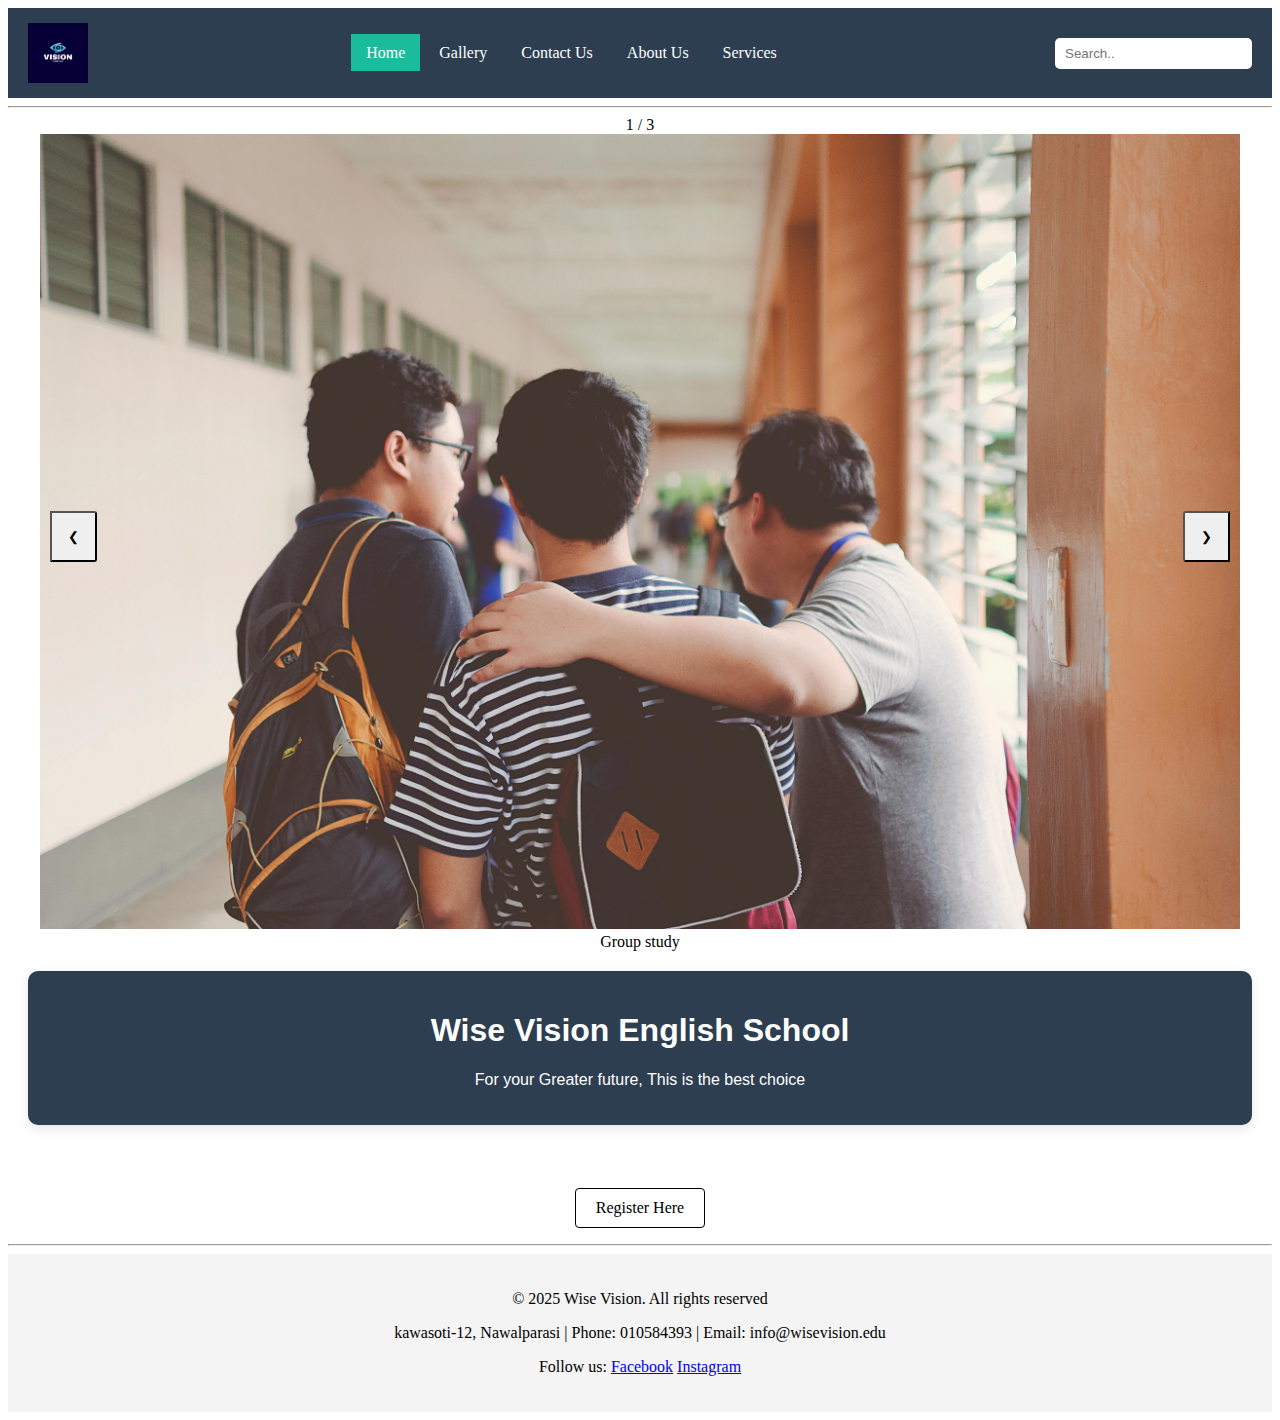
<file: html/index.html>
<!DOCTYPE html>
<html lang="en">
<head>
    <meta charset="UTF-8">
    <meta name="viewport" content="width=device-width, initial-scale=1.0">
    <title>Home Page</title>
   

<link rel="stylesheet" href= "../css/navigation.css">
<link rel="stylesheet" href= "../css/slideshow.css">
<style>
    .register
    {
        text-align: center;
        margin-top: 5%;
     
    }
    .register a
    {
        text-decoration: none;
        color: #000;
        padding: 10px 20px;
        border: 1px solid #000;
        border-radius: 4px;
        display: inline-block;
    }

    .register a:hover
    {
        background: #000;
        color: #fff;
    }

    .intro-section
    {
        text-align: center;
        border-radius: 10px;
        box-shadow: 0 4px 12px rgba(0, 0, 0, 0.1);
        font-family: 'Segoe UI', Tahoma, Geneva, Verdana, sans-serif;
        background-color: #2c3e50;
        color: white;
        padding: 20px;
        margin: 20px;
    }
</style>


</head>
<body>
    <header class="header">
        <div class="topnav">
            <img class= "logo" src="../images/logoforIT.png" alt="logo of school" width="50px">
        <nav>
            <a class= "active" href="index.html">Home</a>
            <a href="gallery.html">Gallery</a>
            <a href="Contact_Us.html">Contact Us</a>
            <a href="about.html">About Us</a>
            <a href="services.html">Services</a>
        </nav>
        <input type="text"  class="searchengine" placeholder="Search..">
    </div>
    </header>
    <hr>


    <div class="slideshow-container">
        <div class="mySlides fade">
            <div class="numbertext">1  /  3</div>
            <img src="../images/img1.jpg" style="width: 100%;">
            <div class="text">Group study</div>
        </div>

        <div class="mySlides fade">
            <div class="numbertext"> 2 / 3</div>
            <img src="../images/img2.jpg" style="width: 100%;">
            <div class="text">Children having lunch</div>
        </div>

        <div class="mySlides fade">
            <div class="numbertext"> 3 / 3</div>
            <img src="../images/img3.jpg" style="width: 100%;">
            <div class="text"> Conference Hall</div>
        </div>

        <button onclick= "prevSlide()" class="nav prev">&#10094;</button>
        <button onclick="nextSlide()" class="nav next">&#10095;</button>
        </div>
        <script src="../javascript/imageslider.js"></script>



        <div class="intro-section" >
            <h1>Wise Vision English School</h1>
            <p>For your Greater future, This is the best choice</p>
        </div>
        
        <center>
        <div class="register">
                <p><a href ="#">Register Here</a></p>
        </div>
        </center>
        <hr>
        
        
        
<footer style="background-color: #f4f4f4; padding: 20px; text-align: center;"> 
                <p>&copy; 2025 Wise Vision. All rights reserved</p>
                <p>kawasoti-12, Nawalparasi | Phone: 010584393 | Email: info@wisevision.edu</p>
                <p>
                    
                Follow us:
                <a href="https://facebook.com" target="_blank">Facebook</a>
                <a href="https://instagram.com" target="_blank">Instagram</a>
                </p>
        
</footer>
        
            
</body>
</html>
</file>
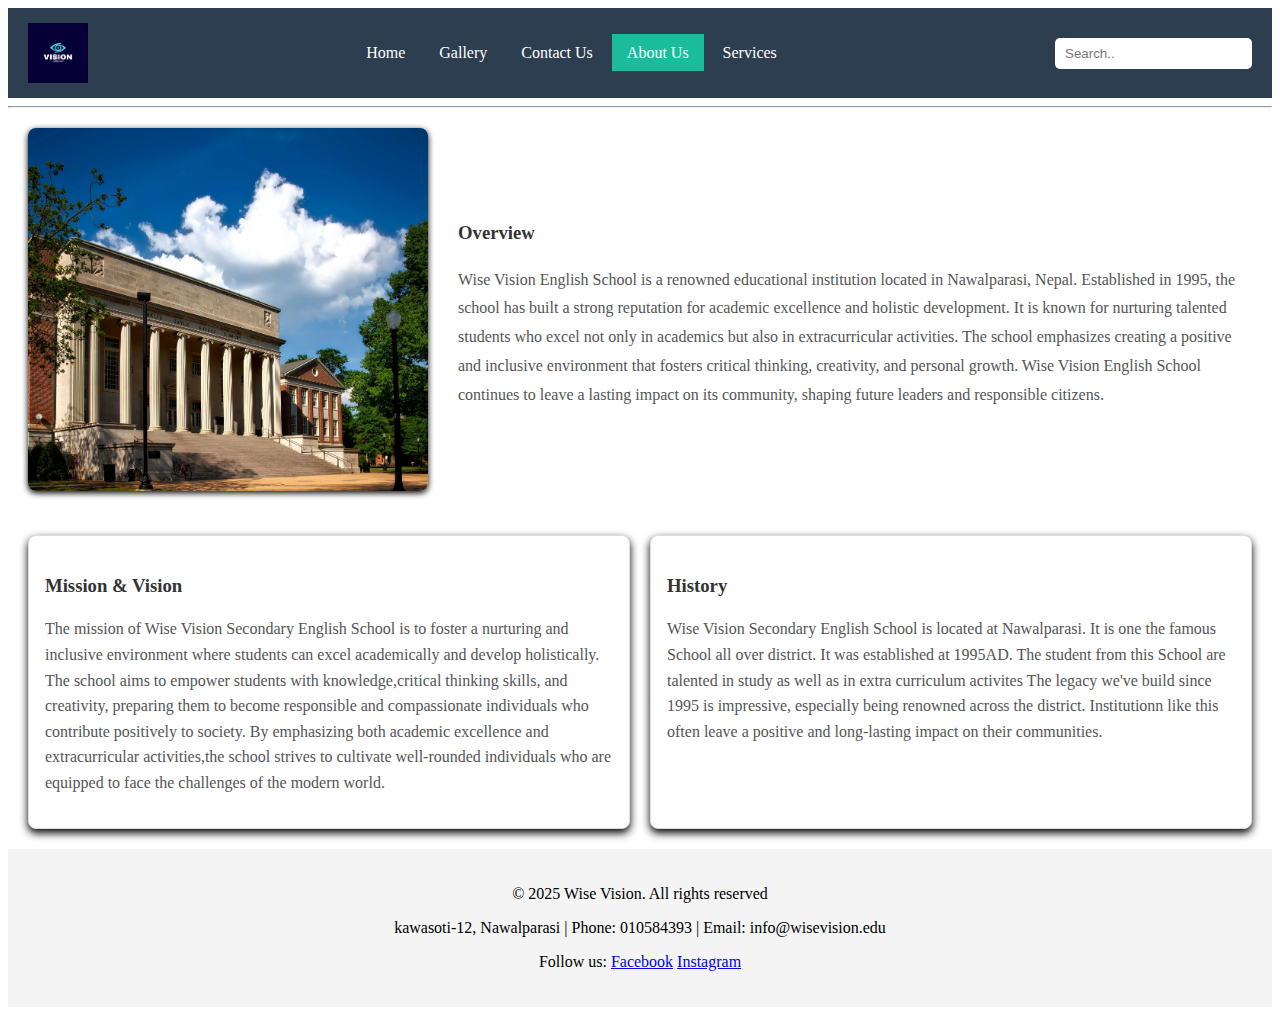
<file: html/about.html>
<!DOCTYPE html>
<html lang="en">
<head>
    <meta charset="UTF-8">
    <meta name="viewport" content="width=device-width, initial-scale=1.0">
    <title>About Page</title>
    <link rel="stylesheet" href = "../css/navigation.css">
    <link rel="stylesheet" href = "../css/aboutus.css">
</head>



<body>
    <header class="header">
       
        <div class="topnav">
            <img class= "logo" src="../images/logoforIT.png" alt="logo of school">
        <nav>
            <a href="index.html">Home</a>
            <a href="gallery.html">Gallery</a>
            <a href="Contact_Us.html">Contact Us</a>
            <a class="active" href="about.html">About Us</a>
            <a href="services.html">Services</a>
        </nav>
        <input type="text"  class="searchengine" placeholder="Search..">
        
    </div>
    </header>
    <hr>

<div class="firstcontainer">
    <div class="image">
    <img src="../images/School.jpg" alt="Infrastructure of School">
    </div>

    <div class="overview">
        <h3>Overview</h3>
        <p>
            Wise Vision English School is a renowned educational institution located in Nawalparasi, Nepal. Established in 1995, the school has built a strong reputation for academic excellence and holistic development. 
            It is known for nurturing talented students who excel not only in academics but also in extracurricular activities. The school emphasizes creating a positive and inclusive environment that fosters critical thinking,
             creativity, and personal growth. Wise Vision English School continues to leave a lasting 
            impact on its community, shaping future leaders and responsible citizens.
        </p>
    </div>
</div>



  <div class="secondcontainer">
  <div class="Mission">
    <h3>Mission & Vision</h3>
    <p>
        The mission of Wise Vision Secondary English School is to foster a nurturing and inclusive environment where students can excel academically and develop holistically.
         The school aims to empower students with knowledge,critical thinking skills, and creativity, preparing them to become responsible and compassionate individuals who contribute positively to society. 
         By emphasizing both academic excellence and extracurricular activities,the school strives to cultivate well-rounded 
         individuals who are equipped to face the challenges of the modern world.
    </p>
   </div>


   <div class="History">
    <h3>History</h3>
    <p>Wise Vision Secondary English School is located at Nawalparasi. It is one the famous School all over district.
        It was established at 1995AD. The student from this School are talented in study as well as in extra curriculum activites
        The legacy we've build since 1995 is impressive, especially being renowned across the district.
        Institutionn like this often leave a positive and long-lasting impact on their communities.
</div>
  </div>


<footer style="background-color: #f4f4f4; padding: 20px; text-align: center;"> 
    <p>&copy; 2025 Wise Vision. All rights reserved</p>
    <p>kawasoti-12, Nawalparasi | Phone: 010584393 | Email: info@wisevision.edu</p>
    <p>
        
    Follow us:
    <a href="https://facebook.com" target="_blank">Facebook</a>
    <a href="https://instagram.com" target="_blank">Instagram</a>
    </p>

</footer>

</body>
</html>
</file>
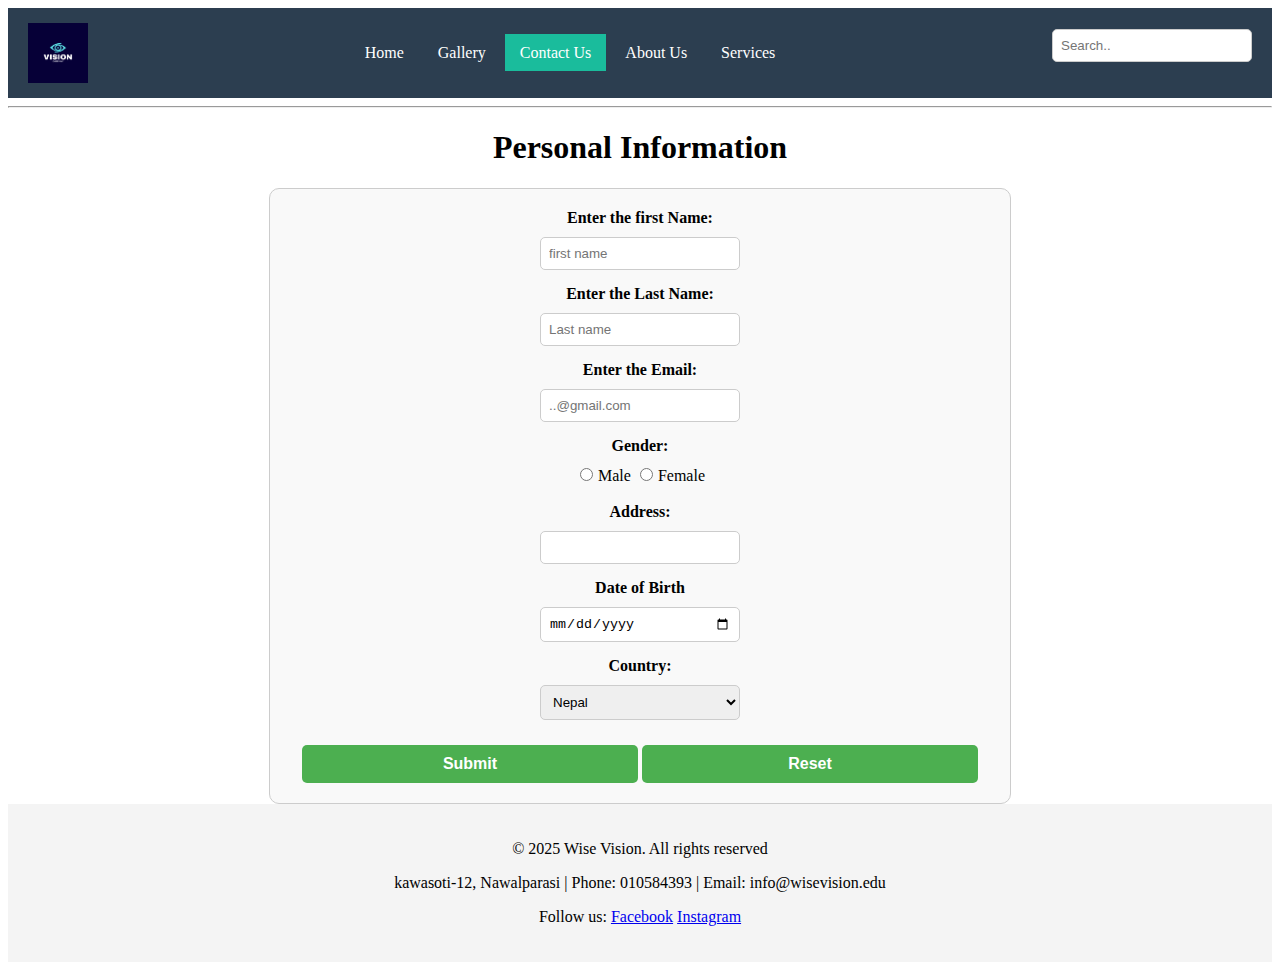
<file: html/Contact_Us.html>
<!DOCTYPE html>
<html lang="en">
<head>
    <meta charset="UTF-8">
    <meta name="viewport" content="width=device-width, initial-scale=1.0">
    <title>About Us</title>
    <link rel="stylesheet" href="../css/navigation.css">
    <style>
        #simpleform
        {
            border: 1px solid #ccc;
            max-width: 700px;
            border-radius: 10px;
            background-color: #f9f9f9;
            text-align: center;
            padding: 20px;

        }

        label{
            display: block;
            margin-bottom: 10px;
            font-weight: bold;
        }

        input[type="text"],
        input[type="email"],
        input[type="date"],
        select
        {
            width: 200px;
            padding: 8px;
            margin-bottom: 15px;
            border: 1px solid#ccc;
            border-radius: 5px;
            box-sizing: border-box;
        }

        input[type = "radio"]{
            margin-right: 5px;
        }

        input[type="submit"],
        input[type="reset"]{
            width: 48%;
            padding: 10px;
            margin-top: 10px;
            font-size: 16px;
            font-weight: bold;
            color: #fff;
            background-color: #4caf50;
            border: none;
            border-radius: 5px;
            text-align: center;
        }

        br{
            margin-bottom: 10px;
        }

        
    </style>
    
</head>
<body>
    <header class="header">
       
        <div class="topnav">
            <img class= "logo" src="../images/logoforIT.png" alt="logo of school" width="50px">
        <nav>
            <a href="index.html">Home</a>
            <a href="gallery.html">Gallery</a>
            <a class = "active" href="Contact_Us.html">Contact Us</a>
            <a href="about.html">About Us</a>
            <a href="services.html">Services</a>
        </nav>
        <input type="text"  class="searchengine" placeholder="Search..">
        
    </div>
    </header>
    <hr>

   <center> <h1>Personal Information</legend></h1></center>
    <center>
<form method="post" action="" name="myForm" id="simpleform">
        <label>Enter the first Name:</label>
        <input type="text" name="firstname" placeholder="first name" id="firstname"><br>

        <label>Enter the Last Name:</label>
        <input type="text" name="Lastname" placeholder="Last name" id="lastname"><br>

        <label>Enter the Email:</label>
        <input type="email" name="email" placeholder="..@gmail.com" id="email"><br>

        <label>Gender:</label>
        <input type="radio" name="gender" id="male" value="male">Male
        <input type="radio" name="gender" id="female" value="female">Female<br><br>

        <label>Address:</label>
        <input type="text" name="address" id="address"><br>


        <label for="dob">Date of Birth</label>
        <input type="date" id="dob" name="dob"><br>

        <label>Country:</label>
        <select id = "country" name="country">
            <option value="nepal">Nepal</option>
            <option value="nepal">India</option>
            <option value="nepal">USA</option>
            <option value="nepal">UK</option>
            <option value="nepal">Australia</option>
        </select>
        <br>

        <input type="submit" onclick="validate()"  value="Submit">
        <input type="reset" value="Reset">
    <br>
</form>
</center>


    <footer style="background-color: #f4f4f4; padding: 20px; text-align: center;"> 
        <p>&copy; 2025 Wise Vision. All rights reserved</p>
        <p>kawasoti-12, Nawalparasi | Phone: 010584393 | Email: info@wisevision.edu</p>
        <p>
            
        Follow us:
        <a href="https://facebook.com" target="_blank">Facebook</a>
        <a href="https://instagram.com" target="_blank">Instagram</a>
        </p>

    </footer>


    <script>
        function validate()
        {
             const form = document.getElementById("myForm");
             const firstname = document.getElementById("firstname")
             const lastname = document.getElementById("lastname");
             const email = document.getElementById("email");
             const country = document.getElementById("country");
             const dob = document.getElementById("dob");
             const address = document.getElementById("address");


            
             if(firstname.value.trim() === "")
             {
                alert("Firstname is required");
                return false;
             }

             if(lastname.value.trim() === "")
             {
                alert("Last name is required");
                return false;
             }

             if(!email.value.includes("@"))
             {
               alert("Email is required");
                return false;
             }

             if(dob.value === "")
             {
                alert("Date of birth is required");
                return false;
             }

             if(country.value.trim() === "")
             {
                alert("Country is required");
                return false;
             }

             if(address.value.trim() === "")
             {
                alert("Address is required");
                return false;
             }

             const genderSelected = document.querySelector('input[name = "gender"]:checked');
             if (!genderSelected)
             {
                alert("Please select your gender.");
                return false;
             }

             alert("form submitted successfully!");
             return true;
        };

</script>    
</body>
</html>
</file>
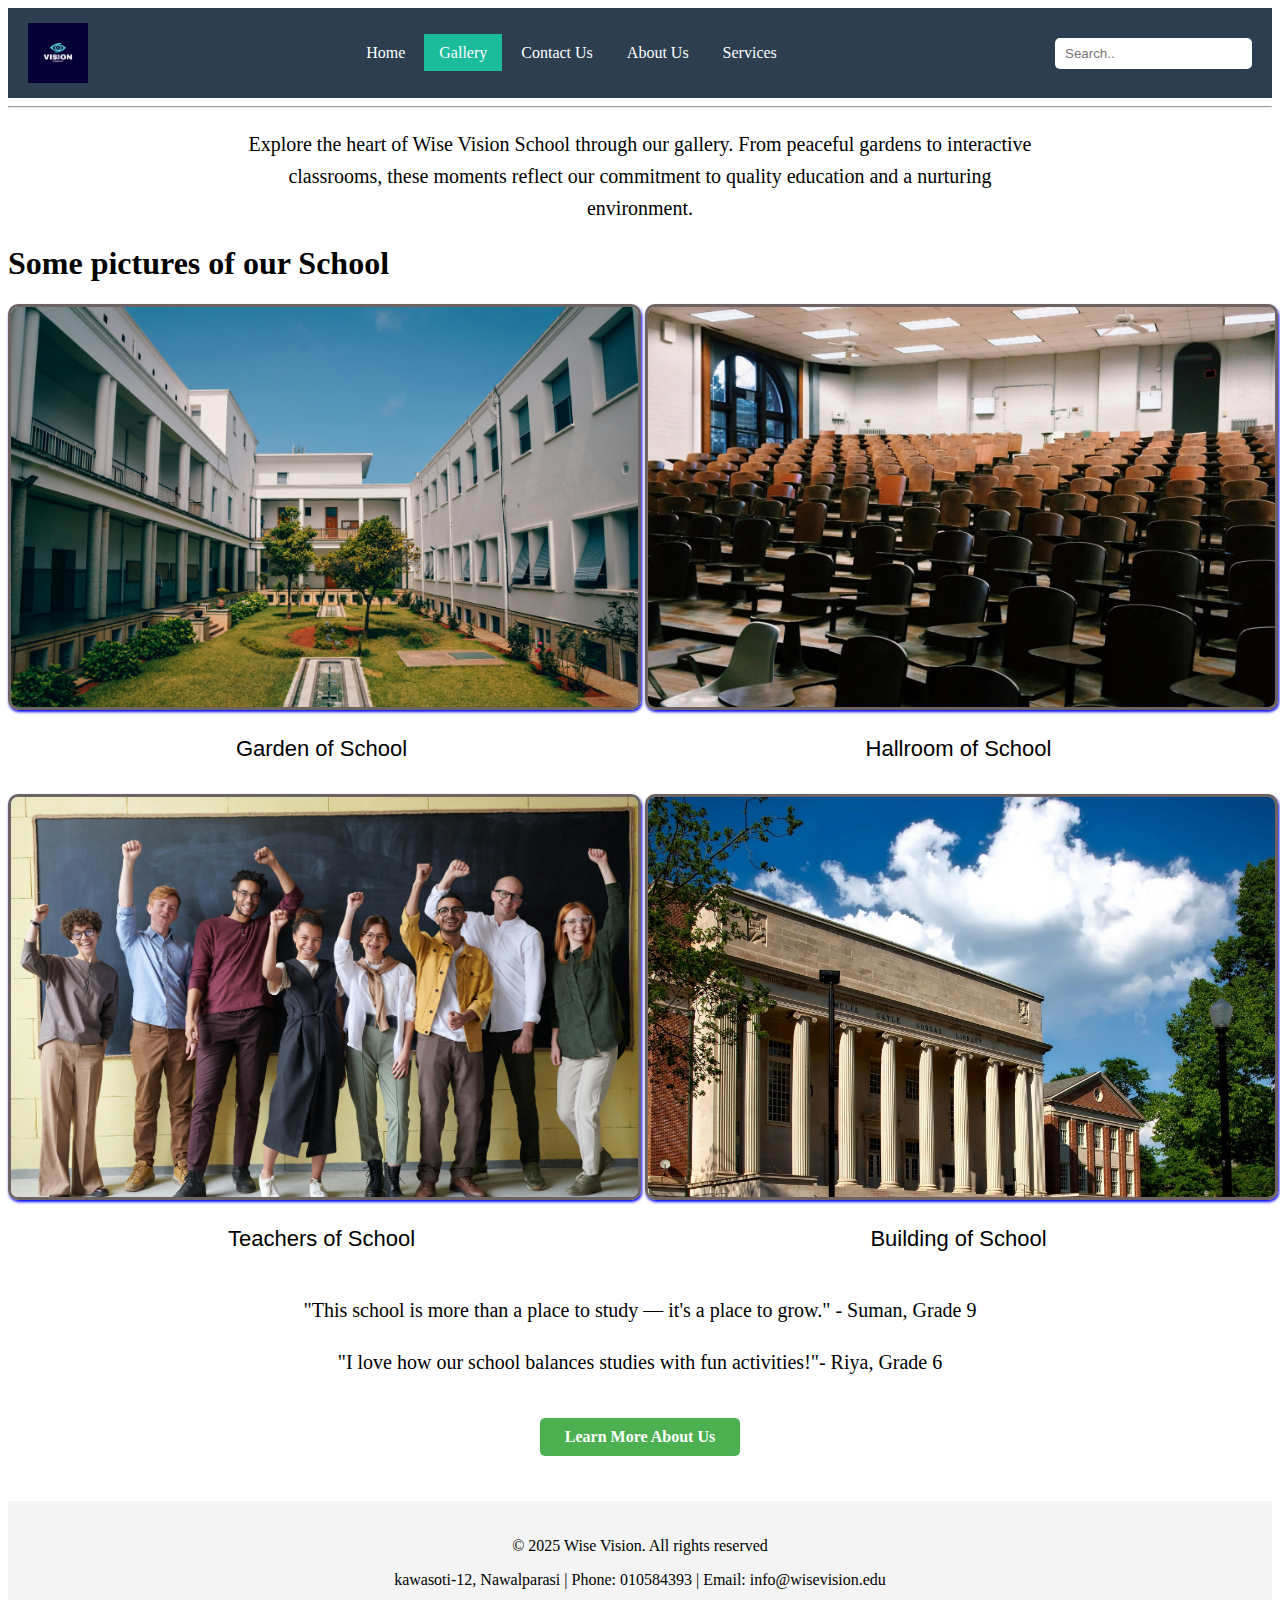
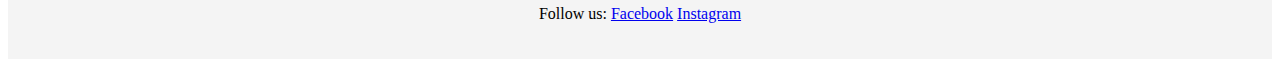
<file: html/gallery.html>
<!DOCTYPE html>
<html lang="en">
<head>
    <meta charset="UTF-8">
    <meta name="viewport" content="width=device-width, initial-scale=1.0">
    <title>Gallery page</title>
    <link rel="stylesheet" href = "../css/navigation.css">
    <style>
        .imagecontainer
        {
            display: grid;
            grid-template-columns: repeat(2,1fr);
            gap: 10px;
        }
       .imagecontainer img{
            width: 100%;
            height: 400px;
            object-fit: cover;
            border: solid #6e6363;
            border-radius: 10px;
            box-shadow: 1px 2px 3px;
        }


        .imagecontainer div{
            text-align: center;
        }

        .imagecontainer img{
            transition: transform 0.3s ease;
        }

        .imagecontainer img:hover{
            transform: scale(1.05);
        }

        .imagecontainer p{
            font-size: 22px;
            font-family: Arial, Helvetica, sans-serif;
        }

        .intro, .testimonials
        {
            max-width: 800px;
            margin: 20px auto;
            text-align: center;
            font-size: 20px;
            line-height: 1.6;
        }

        .call-to-action {
            display: inline-block;
            margin: 20px auto;
            padding: 10px 25px;
            background-color: #4caf50;
            color: white;
            font-weight: bold;
            text-decoration: none;
            border-radius: 5px;
    }


    </style>
</head>
<body>
    <header class="header">
       
        <div class="topnav">
            <img class= "logo" src="../images/logoforIT.png" alt="logo of school" width="50px">
        <nav>
            <a  href="index.html">Home</a>
            <a class= "active" href="gallery.html">Gallery</a>
            <a href="Contact_Us.html">Contact Us</a>
            <a href="about.html">About Us</a>
            <a href="services.html">Services</a>
        </nav>
        <input type="text"  class="searchengine" placeholder="Search..">
        
    </div>
    </header>
    <hr>


    <div class="intro">
        <p>
          Explore the heart of Wise Vision School through our gallery. 
          From peaceful gardens to interactive classrooms, 
          these moments reflect our commitment to quality education and a nurturing environment.
        </p>
      </div>

    <h1>Some pictures of our School</h1>
    <div class="imagecontainer">
        <div>
        <a href="../images/garden.jpg" target="_blank">
        <img src="../images/garden.jpg" alt="Garden of School"></a>
        <p>Garden of School</p>
        </div>

        <div>
        <a href="../images/hallroom.jpg" target="_blank">
        <img src="../images/hallroom.jpg" alt="hallroom of School "></a>
        <p>Hallroom of School</p>
        </div>

        <div>
        <a href="../images/student.jpg" target="_blank">
        <img src="../images/student.jpg" alt="Teachers of School"></a>
        <p>Teachers of School</p>
        </div>

        <div>
        <a href="../images/School.jpg" target="_blank">
        <img src="../images/School.jpg" alt="Building of School"></a>
        <p>Building of School</p>
        </div>
    </div>



    <div class="testimonials">
        <blockquote>
          "This school is more than a place to study — it's a place to grow." - Suman, Grade 9
        </blockquote>
        <blockquote>
          "I love how our school balances studies with fun activities!"- Riya, Grade 6
        </blockquote>
      </div>
    
      <div style="text-align: center; margin-bottom: 25px;">
        <a href="about.html" class="call-to-action">Learn More About Us</a>
      </div>




    <footer style="background-color: #f4f4f4; padding: 20px; text-align: center;"> 
        <p>&copy; 2025 Wise Vision. All rights reserved</p>
        <p>kawasoti-12, Nawalparasi | Phone: 010584393 | Email: info@wisevision.edu</p>
        <p>
            
        Follow us:
        <a href="https://facebook.com" target="_blank">Facebook</a>
        <a href="https://instagram.com" target="_blank">Instagram</a>
        </p>

    </footer>
    
</body>
</html>
</file>
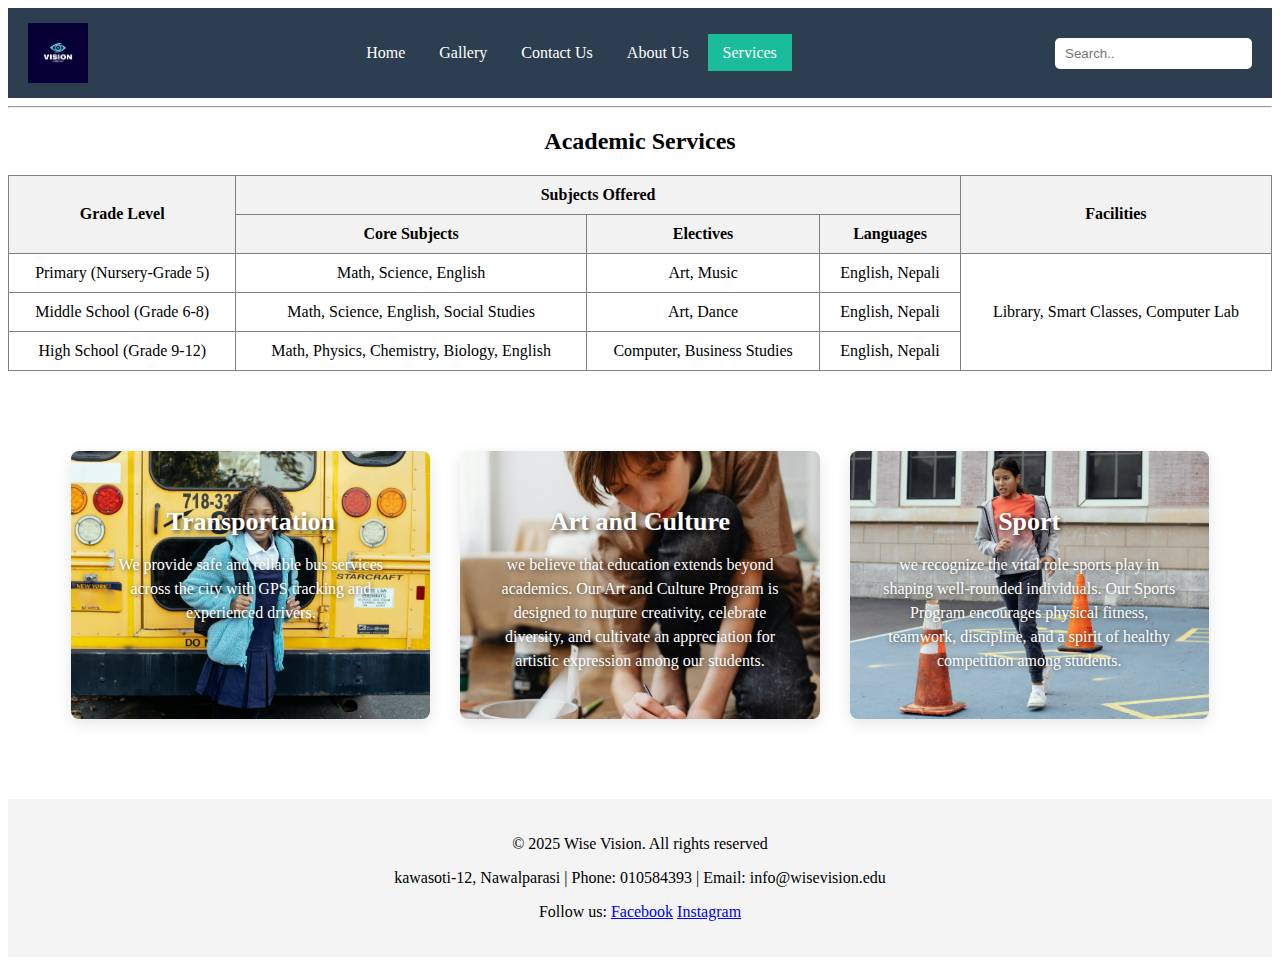
<file: html/services.html>
<!DOCTYPE html>
<html lang="en">
<head>
    <meta charset="UTF-8">
    <meta name="viewport" content="width=device-width, initial-scale=1.0">
    <title>Service Page</title>
    <link rel="stylesheet" href="../css/navigation.css">
    <link rel="stylesheet" href="../css/services.css">
</head>



<body>
    
    <header class="header">
        <div class="topnav">
            <img class= "logo" src="../images/logoforIT.png" alt="logo of school" width="50px">
        <nav>
            <a href="index.html">Home</a>
            <a href="gallery.html">Gallery</a>
            <a href="Contact_Us.html">Contact Us</a>
            <a href="about.html">About Us</a>
            <a class="active" href="services.html">Services</a>
        </nav>
        <input type="text"  class="searchengine" placeholder="Search..">
    </div>
    </header>
    <hr>


    <center><h2>Academic Services</h2></center>


<table border="1" cellpadding="10" cellspacing="0" style="width:100%; border-collapse: collapse; text-align: center;">
  <thead style="background-color: #f2f2f2;">
    <tr>
      <th rowspan="2">Grade Level</th>
      <th colspan="3">Subjects Offered</th>
      <th rowspan="2">Facilities</th>
    </tr>
    <tr>
      <th>Core Subjects</th>
      <th>Electives</th>
      <th>Languages</th>
    </tr>
  </thead>
  <tbody>
    <tr>
      <td>Primary (Nursery-Grade 5)</td>
      <td>Math, Science, English</td>
      <td>Art, Music</td>
      <td>English, Nepali</td>
      <td rowspan="3">Library, Smart Classes, Computer Lab</td>
    </tr>
    <tr>
      <td>Middle School (Grade 6-8)</td>
      <td>Math, Science, English, Social Studies</td>
      <td>Art, Dance</td>
      <td>English, Nepali</td>
    </tr>
    <tr>
      <td>High School (Grade 9-12)</td>
      <td>Math, Physics, Chemistry, Biology, English</td>
      <td>Computer, Business Studies</td>
      <td>English, Nepali</td>
    </tr>
  </tbody>
</table>



<div class="service-container">
    <div class="transportation">
        <h3>Transportation</h3>
        <p>We provide safe and reliable bus services across the city with GPS tracking and experienced drivers.</p>
    </div>

    <div class="art">
        <h3>Art and Culture</h3>
        <p> we believe that education extends beyond academics. 
            Our Art and Culture Program is designed to nurture creativity, celebrate diversity, and cultivate an appreciation for artistic expression among our students.</p>
    </div>


    <div class="sport">
        <h3>Sport</h3>
        <p> we recognize the vital role sports play in shaping well-rounded individuals. 
            Our Sports Program encourages physical fitness, teamwork, discipline, 
            and a spirit of healthy competition among students.</p>
    </div>
</div>


<footer style="background-color: #f4f4f4; padding: 20px; text-align: center;"> 
    <p>&copy; 2025 Wise Vision. All rights reserved</p>
    <p>kawasoti-12, Nawalparasi | Phone: 010584393 | Email: info@wisevision.edu</p>
    <p>
        
    Follow us:
    <a href="https://facebook.com" target="_blank">Facebook</a>
    <a href="https://instagram.com" target="_blank">Instagram</a>
    </p>

</footer>
</body>
</html>
</file>
<file: css/navigation.css>
.header
        {
            background-color: #2c3e50;
            padding: 15px 20px;

        }
        .topnav
        {
            display: flex;
            align-items: center;
            justify-content: space-between;
            flex-wrap: wrap;
            gap: 20px;
        }


        .logo
        {
            width: 60px;
            height: auto;
        }

        nav a {
            color: white;
            text-decoration: none;
            padding: 10px 15px;

        }

        nav a:hover, nav a.active{
            background-color: #1abc9c;
            color: white;
        }

        .searchengine
        {
            padding: 8px 10px;
            border-radius: 5px;
            max-width: 200px;
            float: right;
            border: none;
           
        }
</file>
<file: css/slideshow.css>
.slideshow-container
        {
            max-width: 1200px;
            position: relative;
            margin: auto;
        }


        .mySlides
        {
            display:none;
        }

        .text, .numbertext
        {
            text-align: center;
        }


        .prev, .next
        {
           
            position: absolute;
            top: 50%;
            width: auto;
            margin-top: -22px;
            padding: 16px;
            transition: 0.6s ease;
            border-radius:  0 3px 3px 0;
        }

        .next
        {
            right: 0;
            border-radius: 3px 0 0 3px;
        }

        .prev
        {
            left: 10px;
        }

        .next
        {
            right: 10px;
        }
</file>
<file: css/aboutus.css>
.firstcontainer
        {
            display: flex;
            gap: 30px;
            align-items: center;
            background-color: #ffffff;
            border-radius: 8px;
            margin: 20px;
            flex-wrap: wrap;
        }

        .firstcontainer .image img{
            width: 100%;
            max-width: 400px;
            border-radius: 8px;
            box-shadow: 0 2px 6px rgba(0,0,0.2);
        }

        .firstcontainer .overview h3
        {
            margin-bottom: 10px;
            color: #333;
        }

        .firstcontainer .overview
        {
            color: #555;
            font-size: 16px;
            line-height: 1.8;
            flex: 1;
        }

        .secondcontainer
        {
            display: grid;
            grid-template-columns: repeat(2,1fr);
            gap: 20px;
            padding: 20px;
        }

        .Mission, .History
        {
            padding: 16px;
            background-color: #ffffff;
            border-radius: 8px;
            box-shadow: 0 4px 8px rgba(0,0,0.1);
            color: #555;
            font-size: 16px;
            line-height: 1.6;
            border: 1px solid #ddd;
        }

        .Mission h3, .History h3{
            margin-bottom: 10px;
            color: #333;
        }
</file>
<file: css/services.css>
.service-container {
    display: grid;
    grid-template-columns: repeat(auto-fill, minmax(300px, 1fr));
    gap: 30px; 
    padding: 40px;
    margin: 40px auto;
    max-width: 1200px;
    width: 90%;
    justify-items: center; 
}

.service-container > div {
    background-color: #f4f4f4;
    padding: 30px;
    border-radius: 8px;
    box-shadow: 0 5px 15px rgba(0, 0, 0, 0.1);
    text-align: center;
    position: relative;
    overflow: hidden;
}

.service-container .transportation {
    background-image: url('../images/transportation.jpg');
    background-size: cover;
    background-position: center;
    color: white;
}

.service-container .art {
    background-image: url('../images/art.jpg'); 
    background-size: cover;
    background-position: center;
    color: #000000;
}

.service-container .sport {
    background-image: url('../images/sport.jpg'); 
    background-size: cover;
    background-position: center;
    color: white;
}

.service-container > div h3 {
    font-size: 26px;
    margin-bottom: 15px;
    color: white;
    text-shadow: 2px 2px 5px rgba(0, 0, 0, 0.7);
}

.service-container > div p {
    font-size: 16px;
    line-height: 1.5;
    color: white;
    text-shadow: 1px 1px 5px rgba(0, 0, 0, 0.6);
}
</file>
